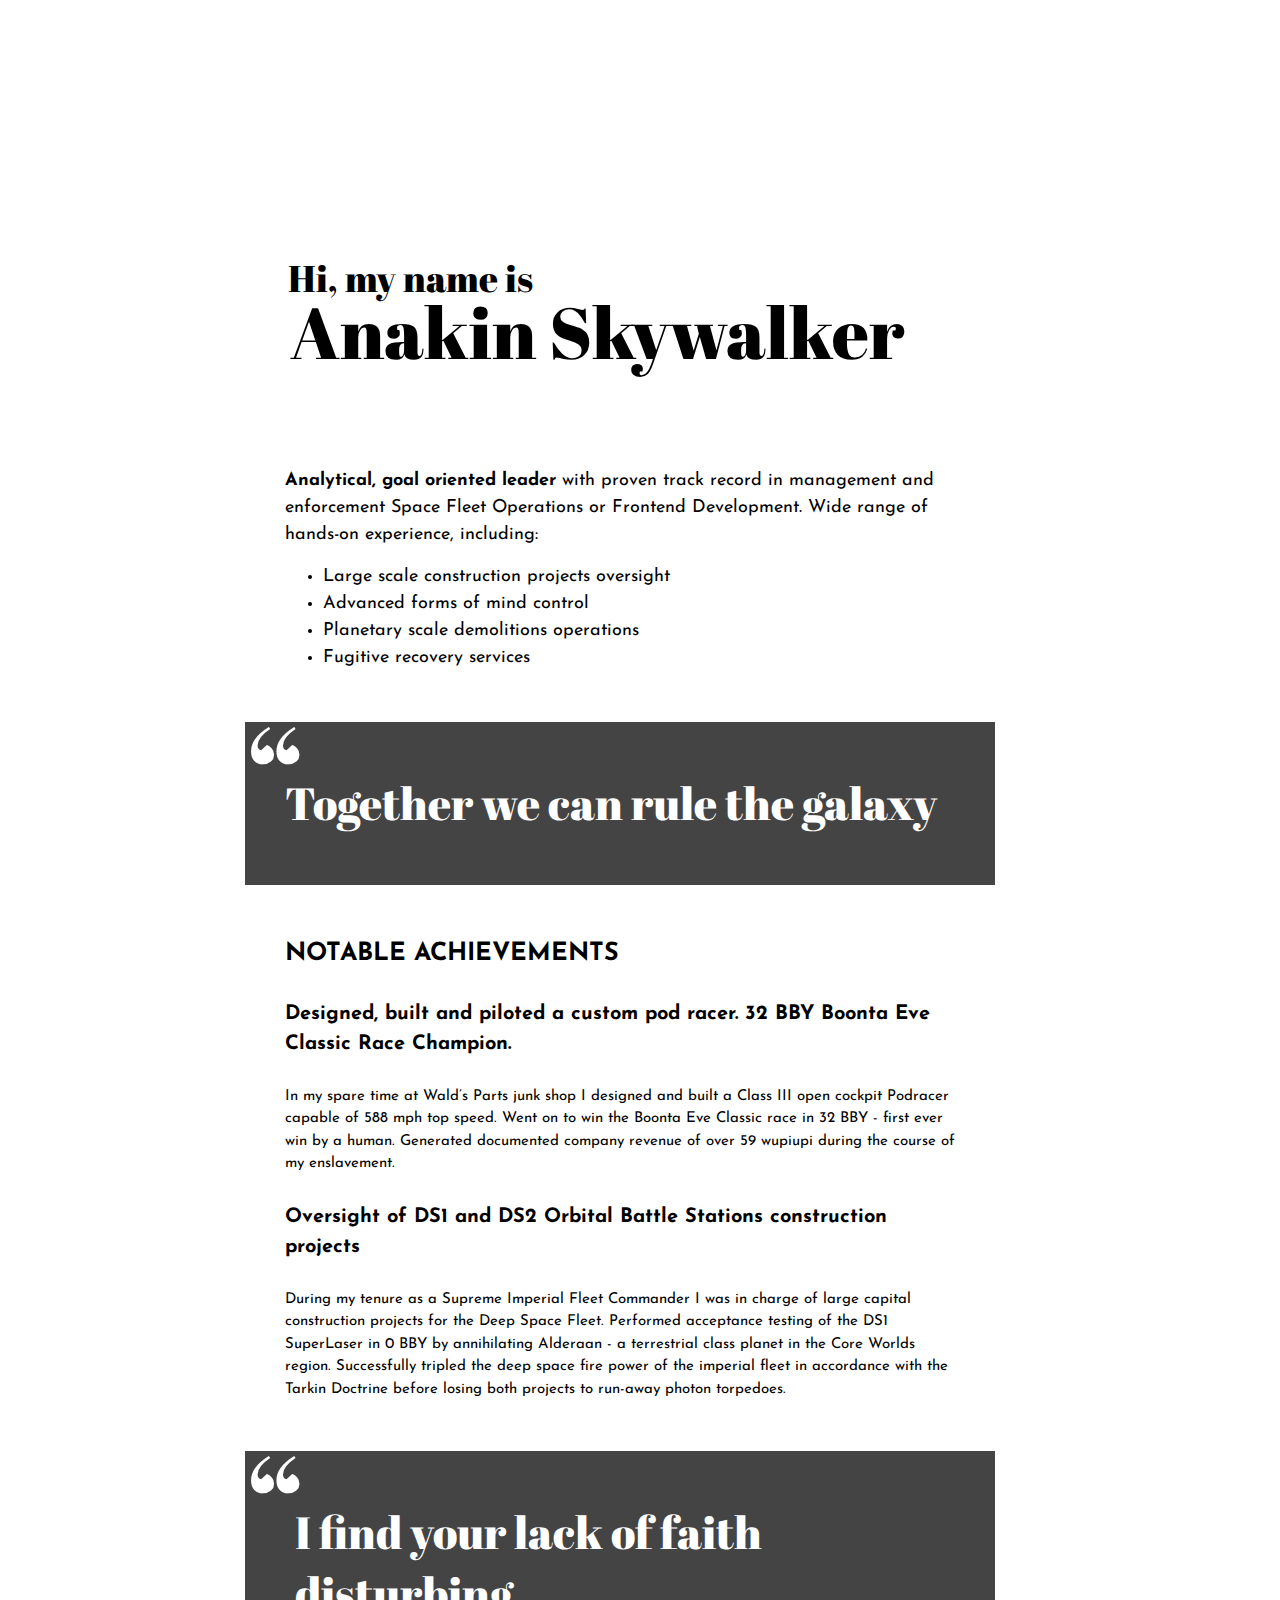
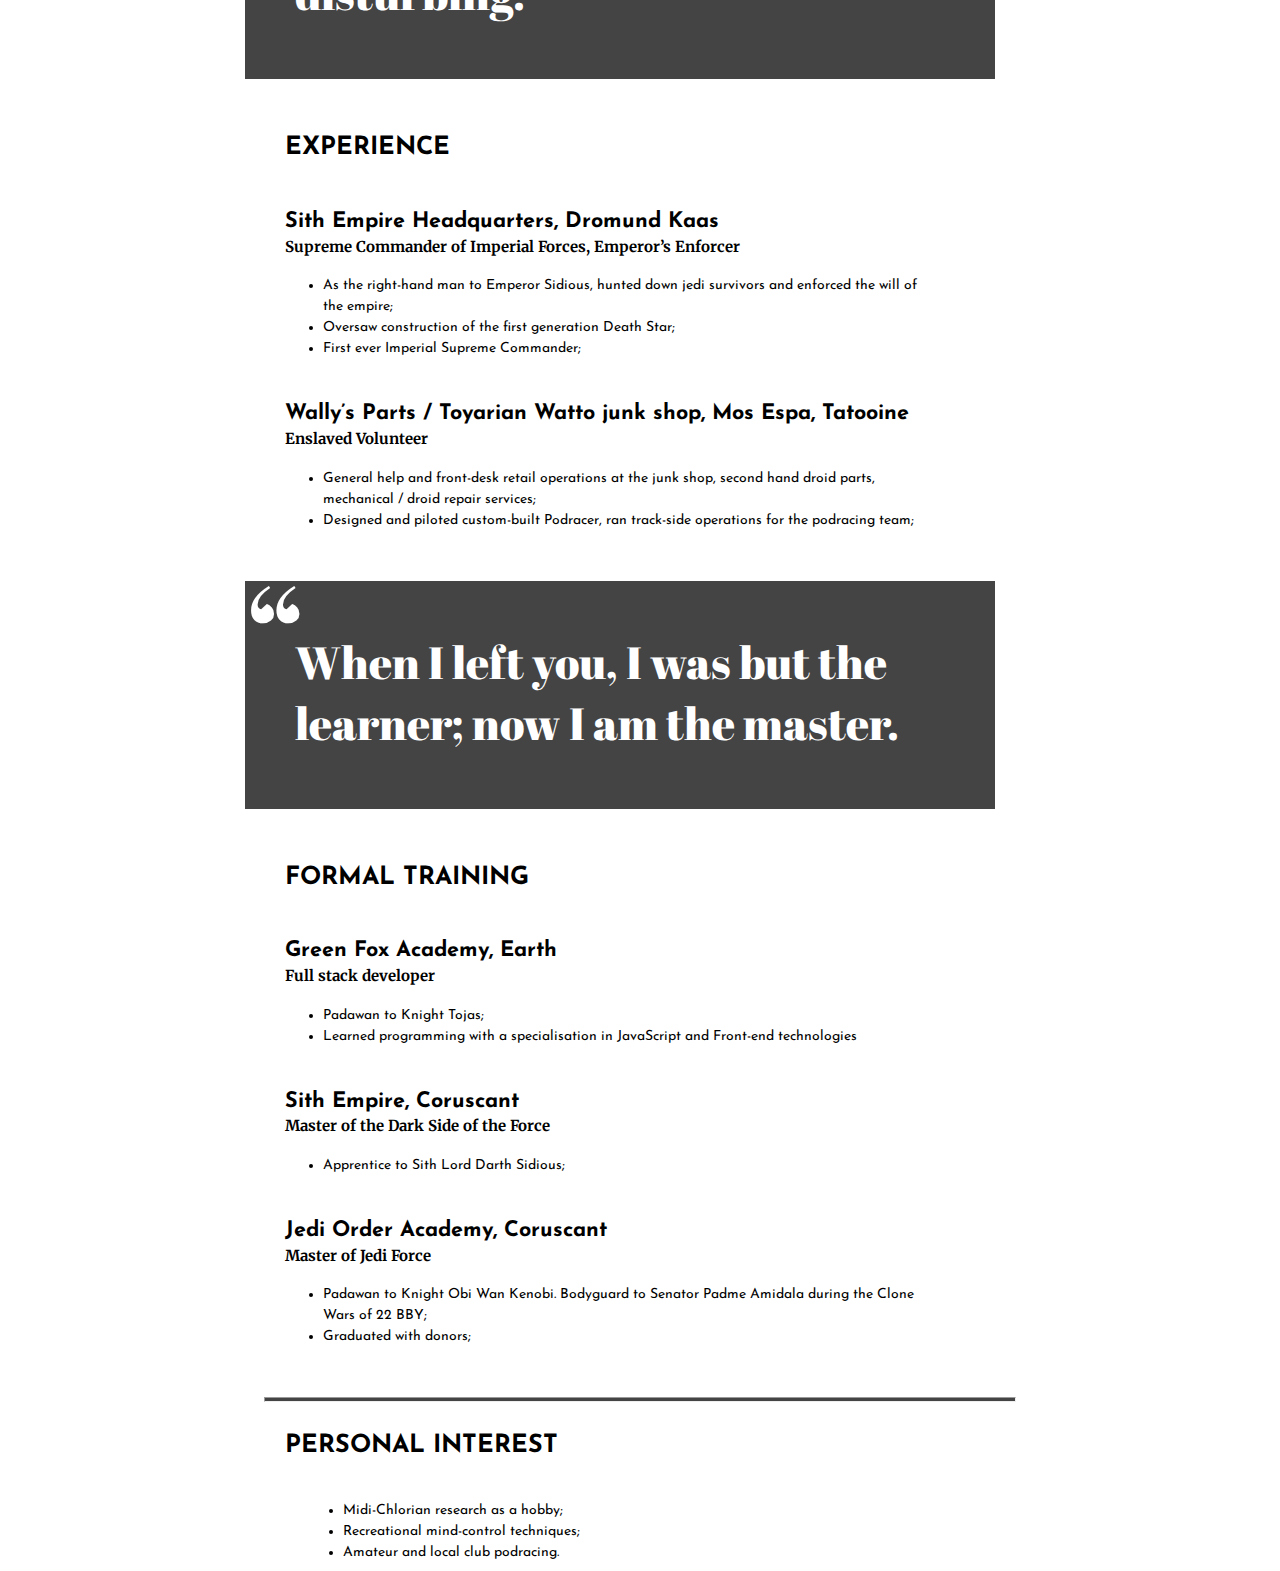
<file: index.html>
<!DOCTYPE html>
<html lang="en" >
<head>
  <meta charset="UTF-8">
  <title>Anakin's CV</title>
  <link href="https://fonts.googleapis.com/css2?family=Abril+Fatface&family=Josefin+Sans:wght@300;600&family=Merriweather:ital@1&display=swap" rel="stylesheet"><link rel="stylesheet" href="./style.css">

</head>
<body>
<!-- partial:index.partial.html -->
<html lang="en">
  <head>
    <meta charset="UTF-8">
    <title>My first website - Anakin's CV</title>
  </head>
  <body>
    <header>
      <h1 class="anakin">Anakin Skywalker</h1>
      <h2 class="hi">Hi, my name is</h2>
    </header>
    <main>
  <div class="block1">
    <strong>Analytical, goal oriented leader</strong> with proven track record in management and enforcement Space Fleet Operations or Frontend Development. Wide range of hands-on experience, including:
    </div>
      <p></p>
    <ul class="biglist">
      <li>Large scale construction projects oversight</li>
      <li>Advanced forms of mind control</li>
      <li>Planetary scale demolitions operations</li>
      <li>Fugitive recovery services</li>
    </ul>
    <div class="idezet">
      <div class="idezet1">
        <blockquote>Together we can rule the galaxy
        </blockquote>
      </div>
    </div>
    <div class="block2">
      <h3>NOTABLE ACHIEVEMENTS</h3>
<h4>Designed, built and piloted a custom pod racer. 32 BBY Boonta Eve Classic Race Champion.</h4>
<h5>In my spare time at Wald’s Parts junk shop I designed and built a Class III open cockpit Podracer capable of 588 mph top speed. Went on to win the Boonta Eve Classic race in 32 BBY - first ever win by a human. Generated documented company revenue of over 59 wupiupi during the course of my enslavement.</h5>
<h4>Oversight of DS1 and DS2 Orbital Battle Stations construction projects</h4>
<h5>During my tenure as a Supreme Imperial Fleet Commander I was in charge of large capital construction projects for the Deep Space Fleet. Performed acceptance testing of the DS1 SuperLaser in 0 BBY by annihilating Alderaan - a terrestrial class planet in the Core Worlds region. Successfully tripled the deep space fire power of the imperial fleet in accordance with the Tarkin Doctrine before losing both projects to run-away photon torpedoes.</h5>
      </div>
    <div class="idezet">
    <div class="idezet2">
      <blockquote2>I find your lack of faith <br> disturbing.
      </blockquote2>
      </div>
      </div>
   <div class="block3"><h3>EXPERIENCE</h3>
     <h6>Sith Empire Headquarters, Dromund Kaas
<p>Supreme Commander of Imperial Forces, Emperor’s Enforcer</p>
     <ul class="list2">
      <li>As the right-hand man to Emperor Sidious, hunted down jedi survivors and enforced the will of the empire;</li>
      <li>Oversaw construction of the first generation Death Star;</li>
      <li>First ever Imperial Supreme Commander;</li>
    </ul>
       </h6>
<h6>Wally’s Parts / Toyarian Watto junk shop, Mos Espa, Tatooine
<p>Enslaved Volunteer</p>
<ul class="list3">
  <li>General help and front-desk retail operations at the junk shop, second hand droid parts, mechanical / droid repair services;</li>
<li>Designed and piloted custom-built Podracer, ran track-side operations for the podracing team;</li>
  </ul>
  </h6>
     </div>
      <div class="idezet">
    <div class="idezet3">
      <blockquote3>When I left you, I was but the<br>learner; now I am the master.
      </blockquote3>
      </div>
      </div>
     <div class="block4"><h3>FORMAL TRAINING</h3>
     <h6>Green Fox Academy, Earth
<p>Full stack developer</p>
     <ul class="list4">
      <li>Padawan to Knight Tojas;</li>
      <li>Learned programming with a specialisation in JavaScript and Front-end technologies</li>
    </ul>
       </h6>
<h6>Sith Empire, Coruscant
<p>Master of the Dark Side of the Force</p>
<ul class="list5">
  <li>Apprentice to Sith Lord Darth Sidious;</li>
  </ul>
  </h6>
       <h6>Jedi Order Academy, Coruscant
<p>Master of Jedi Force</p>
<ul class="list6">
  <li>Padawan to Knight Obi Wan Kenobi. Bodyguard to Senator Padme Amidala during the Clone Wars of 22 BBY;</li>
   <li>Graduated with donors;</li>
  </ul>
  </h6>
     </div>
      <hr>
      <div class="footer">
      <h3>PERSONAL INTEREST</h3>
      </div>
      <ul class="list4">
      <li>Midi-Chlorian research as a hobby;</li>
      <li>Recreational mind-control techniques;</li>
              <li>Amateur and local club podracing.</li>
    </ul>
    </main>
  </body>
<!-- partial -->
  
</body>
</html>
</file>
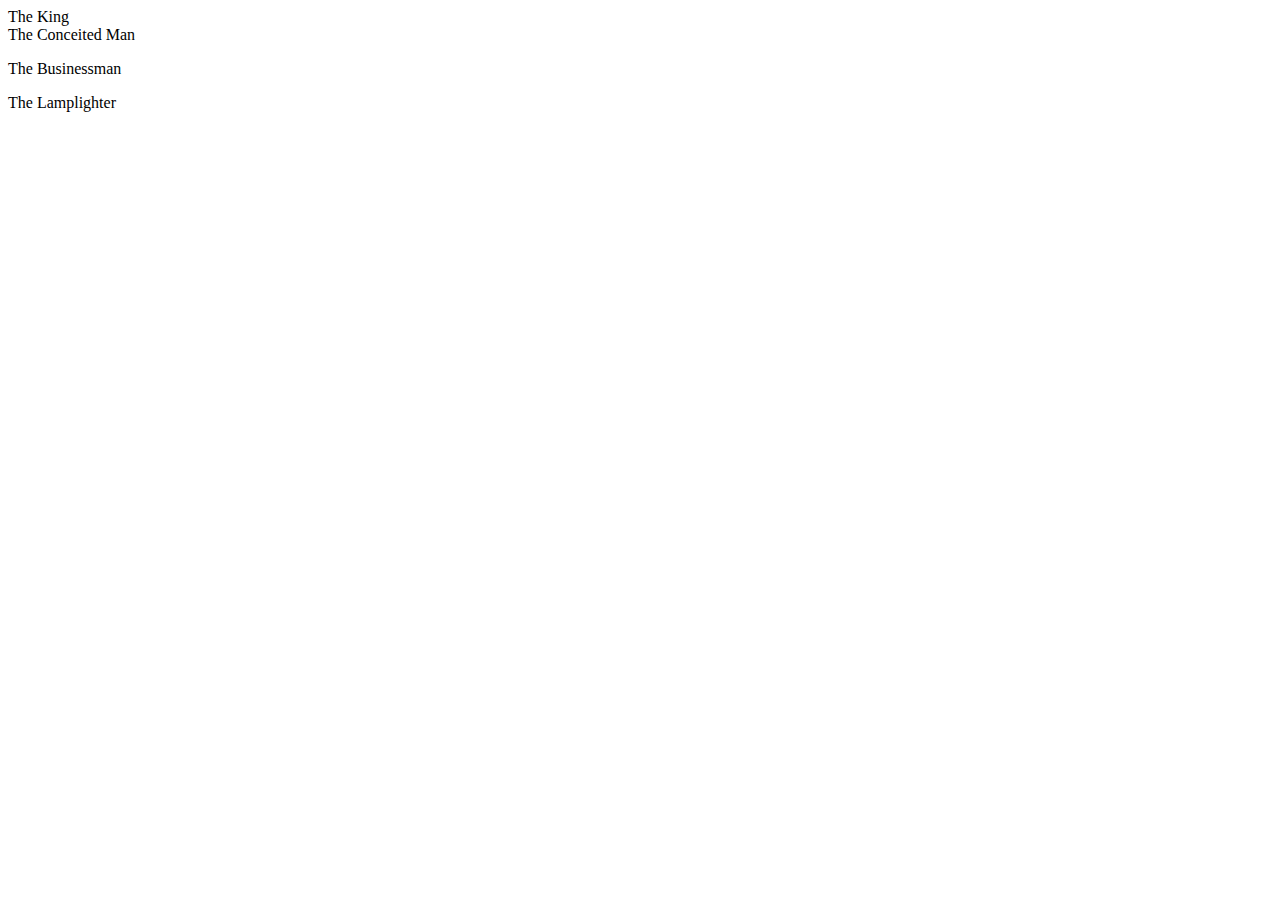
<file: practice/index.html>
<!DOCTYPE html>
<html lang="en">
<head>
    <meta charset="UTF-8">
    <meta name="viewport" content="width=device-width, initial-scale=1.0">
    <title>Practice</title>
</head>
<body>
    <div class="container">
      <div id="b325" class="asteroid">The King</div>
      <div class="asteroid_b326">The Conceited Man</div>
    </div>
    <p class="asteroid_big">The Businessman</p>
    <div class="asteroid_b329_big">The Lamplighter</div>
</body>
</html>
</file>
<file: style.css>
header {
  font-family: 'Abril Fatface', cursive; 
  color: #222 grey;
  height: 460px;
  background-size: 1278px;
  background-image: url("http://stayathome-syllabus.greenfox.academy/week01/assets/first-website-header.png");
   background-repeat: no-repeat;
   background-position: top center;
}
.hi {
  font-size: 37px;
  position: absolute;
  left: 50%;
  margin-left: -230px;
  transform: translate(-50%);
  line-height: 2em;
  font-weight: lighter;
  top: 210px;
}
.anakin {
  font-size: 72px;
  position: absolute;
  left: 50%;
  margin-left: -350px;
  font-weight: lighter;
  top: 235px;
}
.block1 {
  font-family: 'Josefin Sans', cursive;
  color: #222 grey;
  font-size: 18px;
  width: 670px;
  line-height: 1.5;
  margin: 0 auto;
  padding: 0px 40px 0px 0px;
}
.biglist {
  font-family: 'Josefin Sans', cursive;
  font-size: 18px;
  color: #222 grey;
  line-height: 1.5;
  width: 605px;
  margin: 0 auto;
  padding: 0px 30px 0px 0px;
}
.idezet1{
  width: 750px;
  height: 80px;
  margin: 50px auto;
  font-family: 'Abril Fatface', cursive;
  font-size: 45px;
  padding: 5px 0px 78px 0px;
  background-color: #444;
  color: white;
}
blockquote::before {
  color: white;
  content: open-quote;
  font-size: 3em;
  line-height: 0;
  margin: -40px;
  margin-top: 5px;
  position: absolute;
}
.idezet {
  margin: 0px 0px 0px -40px;
}
.block2 {
  font-family: 'Josefin Sans', cursive;
  color: #222 grey;
  font-size: 18px;
  width: 670px;
  line-height: 1.5;
  margin: 0 auto;
  padding: 0px 40px 0px 0px;
}
h3 {
  font-size: 25px;
}
h4 {
  font-size: 20px;
}
h5 {
  font-size: 15px;
  font-weight: normal;
}
.idezet2 {
  width: 700px;
  height: 110px;
  margin: 50px auto;
  font-family: 'Abril Fatface', cursive;
  font-size: 45px;
  padding: 50px 0px 68px 50px;
  background-color: #444;
  color: white;
}
blockquote2::before {
  color: white;
  content: '\201C';
  font-size: 3em;
  line-height: 0;
  margin: -50px;
  margin-top: 5px;
  position: absolute;
}
.block3 {
  font-family: 'Josefin Sans', cursive;
  color: #222 grey;
  font-size: 18px;
  width: 670px;
  line-height: 1.5;
  margin: 0 auto;
  padding: 0px 40px 0px 0px;
}

p {
  font-family: 'Merriweather', cursive;
  font-size: 15px;
}
.list2 {
  font-family: 'Josefin Sans', cursive;
  font-size: 14px;
  font-weight: normal;
  color: #222 grey;
  line-height: 1.5;
  width: 605px;
  margin: 0 auto;
  padding: 10px 0px 0px 10px;
}
.list3 {
  font-family: 'Josefin Sans', cursive;
  font-size: 14px;
  font-weight: normal;
  color: #222 grey;
  line-height: 1.5;
  width: 605px;
  margin: 0 auto;
  padding: 10px 0px 0px 10px;
}
h6 {
  font-size: 21.5px;
  font-weight: bold;
  line-height: 0.5;
}
.idezet3 {
  width: 700px;
  height: 110px;
  margin: 50px auto;
  font-family: 'Abril Fatface', cursive;
  font-size: 45px;
  padding: 50px 0px 68px 50px;
  background-color: #444;
  color: white;
}
blockquote3::before {
  color: white;
  content: '\201C';
  font-size: 3em;
  line-height: 0;
  margin: -50px;
  margin-top: 5px;
  position: absolute;
}
.list4 {
  font-family: 'Josefin Sans', cursive;
  font-size: 14px;
  font-weight: normal;
  color: #222 grey;
  line-height: 1.5;
  width: 605px;
  margin: 0 auto;
  padding: 10px 0px 0px 10px;
}
.list5 {
  font-family: 'Josefin Sans', cursive;
  font-size: 14px;
  font-weight: normal;
  color: #222 grey;
  line-height: 1.5;
  width: 605px;
  margin: 0 auto;
  padding: 10px 0px 0px 10px;
}
.list6 {
  font-family: 'Josefin Sans', cursive;
  font-size: 14px;
  font-weight: normal;
  color: #222 grey;
  line-height: 1.5;
  width: 605px;
  margin: 0 auto;
  padding: 10px 0px 0px 10px;
}
.block4 {
  font-family: 'Josefin Sans', cursive;
  color: #222 grey;
  font-size: 18px;
  width: 670px;
  line-height: 1.5;
  margin: 0 auto;
  padding: 0px 40px 0px 0px;
}
.footer {
  font-family: 'Josefin Sans', cursive;
  color: #222 grey;
  font-size: 18px;
  width: 670px;
  line-height: 1.5;
  margin: 0 auto;
  padding: 0px 40px 0px 0px;
}
hr {
  width: 750px;
  height: 3px;
  background: #444;
}
</file>
